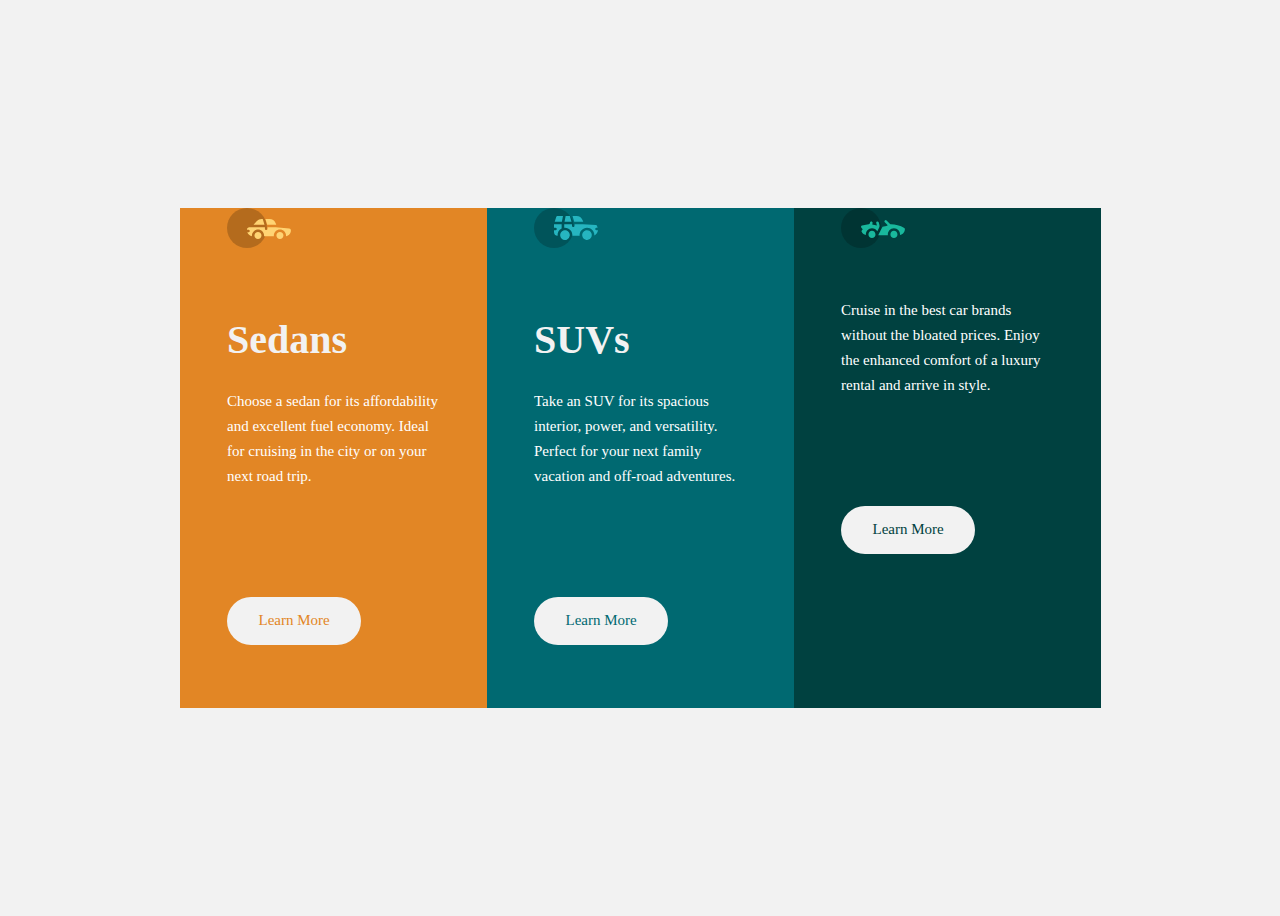
<file: index.html>
<html>
  <head>
    <meta name="viewport" content="width=device-width, initial-scale=1.0">
    <link rel="stylesheet" href="/style.css">
  </head>
  <body>
    <div class="wrapper">
       <div class="rectangle orange">
        <img class="img sedans" src="icon-sedans.svg" width="64" height="40" alt="sedans image in svg">
        <h2 class="name">Sedans</h2>
        <p class="description">Choose a sedan for its affordability and excellent fuel economy. Ideal for cruising in the city or on your next road trip.</p>
        <div class="button"><a href="#" class="btn orange">Learn More</a></div>
      </div>
      <div class="rectangle teal">
        <img class="img suvs" src="icon-suvs.svg" width="64" height="40" alt="SUVs image in svg">
        <h2 class="name">SUVs</h2>
       <p class="description">Take an SUV for its spacious interior, power, and versatility. Perfect for your next family vacation and off-road adventures.</p>
        <div class="button"><a href="#" class="btn teal">Learn More</a></div>
      </div>
      <div class="rectangle green">
        <img class="img luxury" src="icon-luxury.svg" width="64" height="40" alt="Luxury image in svg">
        <!--<h2 class="name">Luxury</h2>-->
        <p class="description">Cruise in the best car brands without the bloated prices. Enjoy the enhanced comfort of a luxury rental and arrive in style. </p>
        <div class="button">
          <a href="#" class="btn green">Learn More</a>
        </div>
      
      </div>
  </body>
</html>
</file>
<file: style.css>
body {
  background-color: #F2F2F2;
}

.wrapper {
  display: flex;
  /*max-width: 327px;
  @media (min-width: 767px) {
    max-width: 900px;}*/
  justify-content: center;
  align-items: center;
  min-height: 100vh;
  border-radius: 8px;
  overflow: hidden;
  flex-direction: column;
    @media (min-width: 767px) {
      flex-direction: row;}
}

/*rectagle colours and size*/
.rectangle.orange {
  background-color: #E28625;
}

.rectangle.teal {
  background-color: #006971;
}

.rectangle.green {
  background-color: #004140;
}

.rectangle {
  width: 327px;
  height: 442px;
    @media (min-width: 767px) {
      width: 307px;
      height: 500px;}
}

/*Icon, heading and description positions*/
.img {
  margin-bottom: 35px;
}

h2 {
  color: #F2F2F2;
  font-family: "Big Shoulders Display";
  font-size: 40px;
  font-weight: 700;
  line-height: 48px;
  letter-spacing: 0px;
  text-align: left;
  margin-bottom: 25px;
}

p {
  color: #FFFFFF;
  font-family: "Lexend Deca";
  font-size: 15px;
  font-weight: 400;
  line-height: 25px;
  letter-spacing: 0px;
  text-align: left;
    @media (min-width: 767px) {
      width: 231px;}
  width: 212px;
  height: 125px;
  margin-bottom: 25px;
    @media (min-width: 767px) {
      margin-bottom: 83px;}
}

.img,.name,.description,.button {
  padding-left: 47.5px;
}

/*orange button*/
.btn.orange:link {
 text-decoration: none;
 font-family: "Lexend Deca";
 font-style: normal;
 font-weight: 400;
 font-size: 15px;
 line-height: 25px;
 background-color: #f2f2f2;
 color: #E28625;
 padding: 11px 31.5px 12px 31.5px;
 border: none;
 border-radius: 25px;
 display: inline-block;
 margin-top: auto;
}

.btn.orange:visited {
  color: #E28625;
 }

.btn.orange:hover {
 background-color: #E28625;
 color: #fff;
 border: 2px solid #fff;
 }

.btn.orange:hover::after {
 background-color: #E28625;
}

/*teal button*/
.btn.teal:link {
 text-decoration: none;
 font-family: "Lexend Deca";
 font-style: normal;
 font-weight: 400;
 font-size: 15px;
 line-height: 25px;
 background-color: #f2f2f2;
 color: #006971;
 padding: 11px 31.5px 12px 31.5px;
 border: none;
 border-radius: 25px;
 display: inline-block;
}

.btn.teal:visited {
  color: #006971;
 }

.btn.teal:hover {
 background-color: #006971;
 color: #fff;
 border: 2px solid #fff;
 }

.btn.teal:hover::after {
 background-color: #006971;
}
  
/*grean button*/
.btn.green:link {
 text-decoration: none;
 font-family: "Lexend Deca";
 font-style: normal;
 font-weight: 400;
 font-size: 15px;
 line-height: 25px;
 background-color: #f2f2f2;
 color: #004140;
 padding: 11px 31.5px 12px 31.5px;
 border: none;
 border-radius: 25px;
 display: inline-block;
}

.btn.green:visited {
  color: #004140;
 }

.btn.green:hover {
 background-color: #004140;
 color: #fff;
 border: 2px solid #fff;
 }

.btn.green:hover::after {
 background-color: #004140;
}

/*orange content positions*/
/*
.rectangle-orange .name {
  margin: 123px 160px 329px 48px;
}

.rectangle-orange .description {
  margin: 196px 47.5px 179px 47.5px;
}

.rectangle-orange .button {
  margin: 404px 113px 48px 48px;
}*/

/*teal content positions*/
/*
.rectangle-teal .name {
  margin: 123px 160px 329px 48px;
}

.rectangle-teal .description {
  margin: 196px 47.5px 179px 47.5px;
}

.rectangle-teal .button {
  margin: 404px 113px 48px 48px;
}*/

/*green content positions*/
/*
.rectangle-green .name {
  margin: 123px 160px 329px 48px;
}

.rectangle-green .description {
  margin: 196px 47.5px 179px 47.5px;
}

.rectangle-green .button {
  margin: 404px 113px 48px 48px;
}*/

/* Extra small devices (phones, 600px and down) 
@media only screen and (max-width: 600px) {

}*/
</file>
